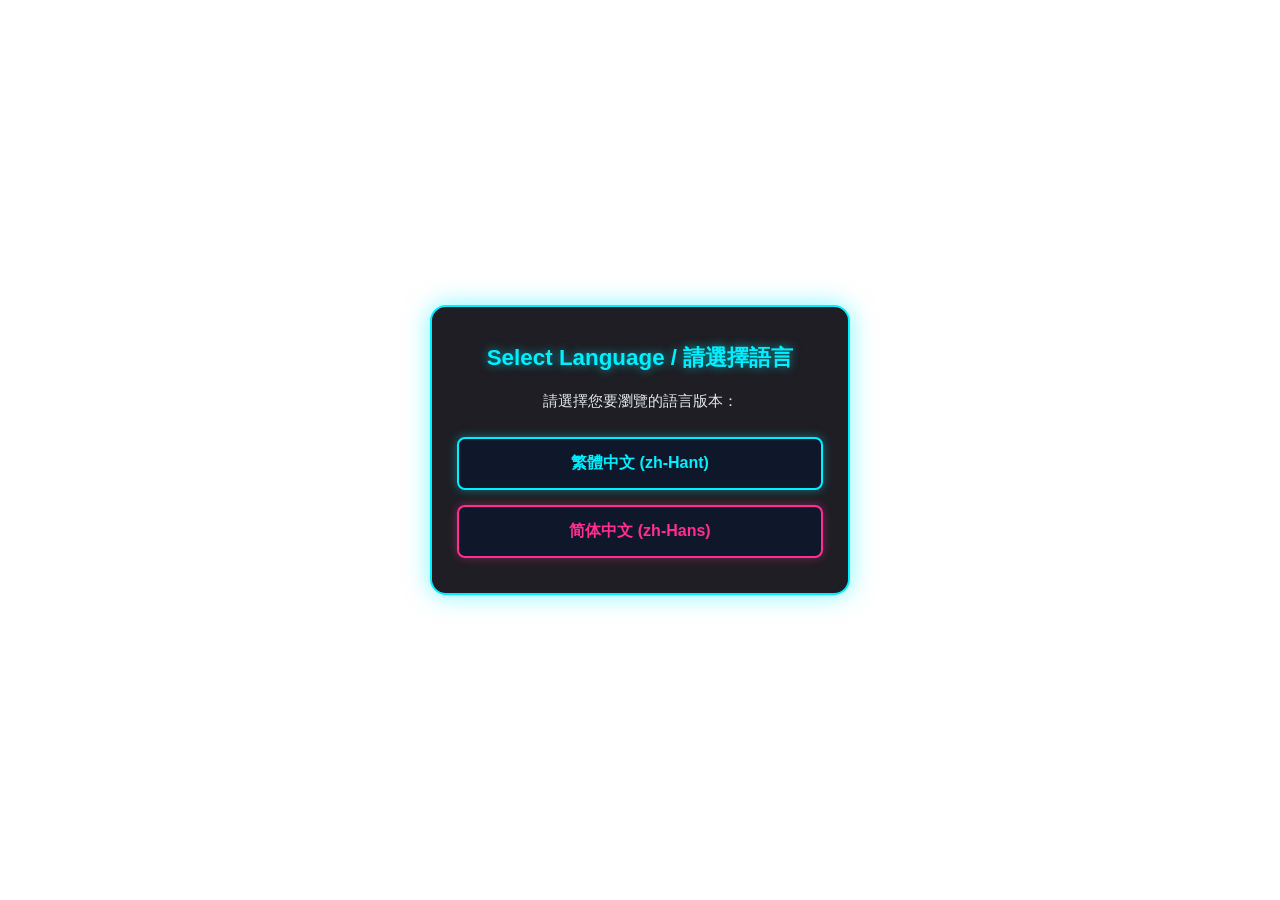
<file: index.html>
<!DOCTYPE html>
<html lang="zh-TW">
<head>
    <meta charset="UTF-8">
    <meta name="viewport" content="width=device-width, initial-scale=1.0">
    <title>Poppy Playtime 選擇語言 / Select Language</title>
    <meta name="google-site-verification" content="NWXtXrCL6H___nALRnmfZY9kr_aRe2uMBsPaOA_obo4" />
    <!-- 連結首頁專屬的 CSS -->
    <link rel="stylesheet" href="style-index.css">
</head>
<body>

    <div class="lang-overlay-clean">
        <div class="lang-box">
            <h2>Select Language / 請選擇語言</h2>
            <p>請選擇您要瀏覽的語言版本：</p>
            <div class="lang-btn-group">
                <button class="lang-btn tw" onclick="location.href='index-zh-hant.html'">繁體中文 (zh-Hant)</button>
                <button class="lang-btn cn" onclick="location.href='index-zh-hans.html'">简体中文 (zh-Hans)</button>
            </div>
        </div>
    </div>

</body>
</html>
</file>
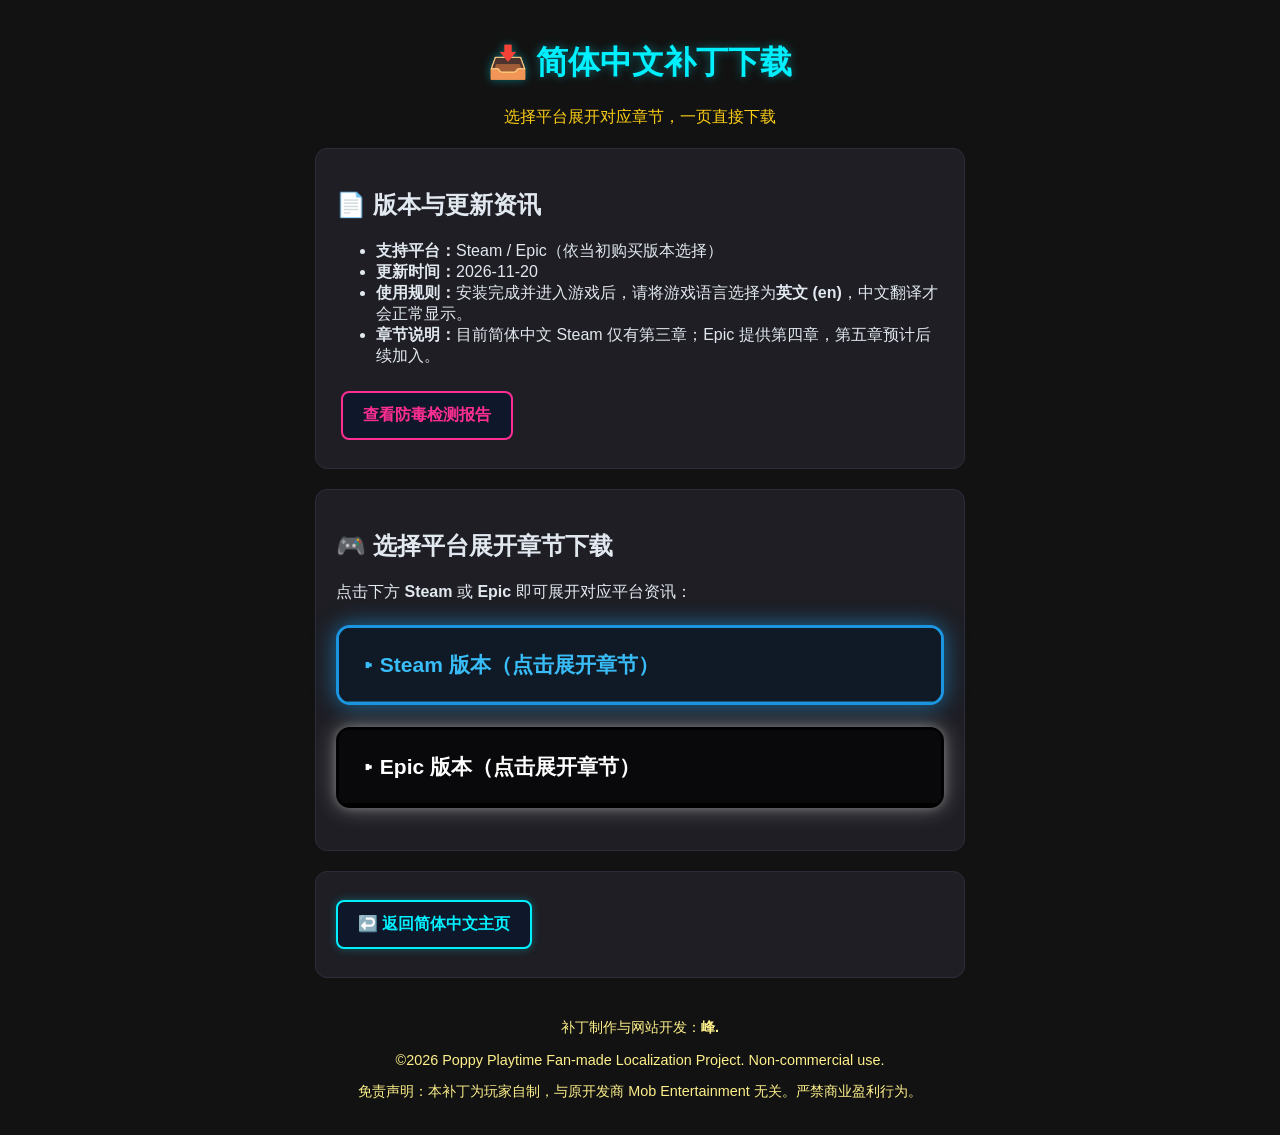
<file: download-zh-hans.html>
<!DOCTYPE html>
<html lang="zh-CN">
<head>
    <meta charset="UTF-8">
    <meta name="viewport" content="width=device-width, initial-scale=1.0">
    <title>Poppy Playtime 简体中文补丁下载</title>
    <!-- 确保与下方 CSS 档案名称完全一致 -->
    <link rel="stylesheet" href="style-zh-hans.css">
</head>
<body>

    <div class="container">
        <!-- 标题区 -->
        <header>
            <h1>📥 简体中文补丁下载</h1>
            <p class="subtitle">选择平台展开对应章节，一页直接下载</p>
        </header>

        <!-- 上半部：版本、更新时间与安装规则 -->
        <div class="card">
            <h2>📄 版本与更新资讯</h2>
            <ul>
                <li><strong>支持平台：</strong>Steam / Epic（依当初购买版本选择）</li>
                <li><strong>更新时间：</strong>2026-11-20</li>
                <li><strong>使用规则：</strong>安装完成并进入游戏后，请将游戏语言选择为<strong>英文 (en)</strong>，中文翻译才会正常显示。</li>
                <li><strong>章节说明：</strong>目前简体中文 Steam 仅有第三章；Epic 提供第四章，第五章预计后续加入。</li>
            </ul>
            <div class="btn-group">
                <a href="https://www.virustotal.com/gui/file/c3f827a0373fa503ff141e230489cbaa992317d5ad982a698b39aa34e48d1abd?nocache=1" class="btn safe-btn" target="_blank">查看防毒检测报告</a>
            </div>
        </div>

        <!-- 下半部：Steam / Epic 折叠选单下载区 -->
        <div class="card highlight">
            <h2>🎮 选择平台展开章节下载</h2>
            <p>点击下方 <strong>Steam</strong> 或 <strong>Epic</strong> 即可展开对应平台资讯：</p>

            <!-- Steam 选单：只有第三章 -->
            <details class="platform-menu steam-menu">
                <summary class="platform-summary">▸ Steam 版本（点击展开章节）</summary>
                <div class="platform-content">
                    <div class="illustrate">
                        <p><strong>第三章 (Chapter 3)</strong></p>
                        <div class="btn-group">
                            <a href="https://mega.nz/file/72Zn2LQC#FnZ9aT2aQb686eE1D1xjd5rTsR7cLDK0clN9XPBf6Fg" class="btn download-btn" target="_blank">下载 Steam 简中 第三章</a>
                        </div>
                    </div>
                </div>
            </details>

            <!-- Epic 选单：第四章 + 第五章预计后续加入 -->
            <details class="platform-menu epic-menu">
                <summary class="platform-summary">▸ Epic 版本（点击展开章节）</summary>
                <div class="platform-content">
                    <div class="illustrate">
                        <p><strong>第四章 (Chapter 4)</strong></p>
                        <div class="btn-group">
                            <a href="https://mega.nz/file/L2gDFIjb#7tYNK62E_1deGNEXxsUW8dJ6-fF-3leF4QqjJ2ttxmU" class="btn download-btn" target="_blank">下载 Epic 简中 第四章</a>
                        </div>
                    </div>

                    <div class="illustrate">
                        <p><strong>第五章 (Chapter 5) — 预计后续加入</strong></p>
                        <p>目前 Epic 第五章简体中文尚未开放，后续若有加入将在此更新。</p>
                    </div>
                </div>
            </details>
        </div>

        <!-- 返回主页 -->
        <div class="card">
            <div class="btn-group">
                <a href="index-zh-hans.html" class="btn btn-YT">↩️ 返回简体中文主页</a>
            </div>
        </div>

        <!-- 页尾版权与声明 -->
        <footer>
            <p>补丁制作与网站开发：<strong>峰.</strong></p>
            <p>©2026 Poppy Playtime Fan-made Localization Project. Non-commercial use.</p>
            <p>免责声明：本补丁为玩家自制，与原开发商 Mob Entertainment 无关。严禁商业盈利行为。</p>
        </footer>
    </div>

</body>
</html>
</file>
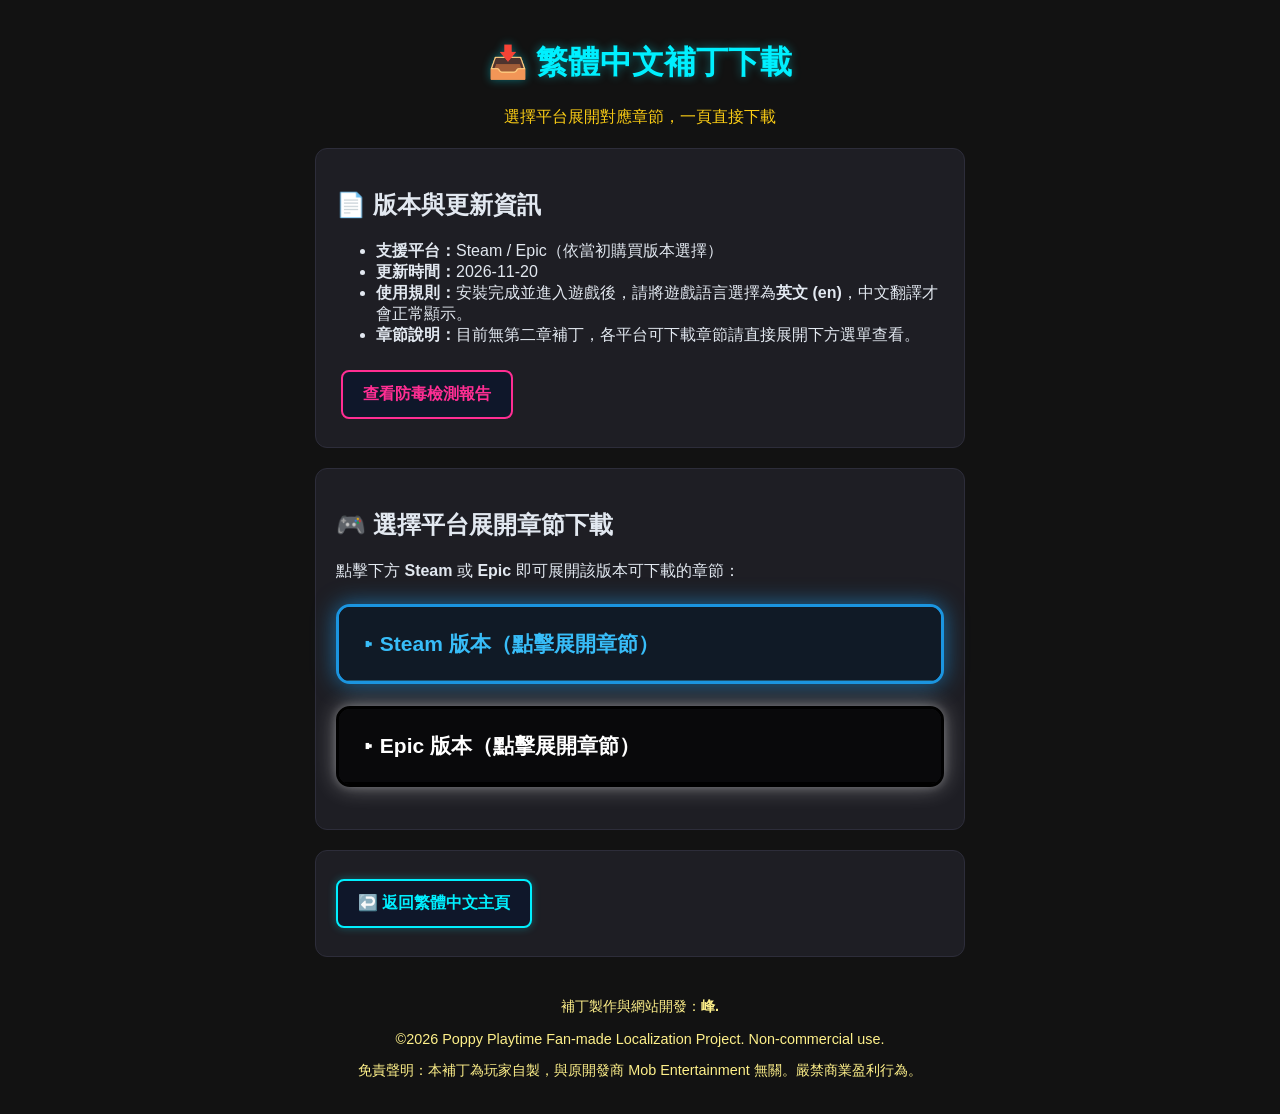
<file: download-zh-hant.html>
<!DOCTYPE html>
<html lang="zh-TW">
<head>
    <meta charset="UTF-8">
    <meta name="viewport" content="width=device-width, initial-scale=1.0">
    <title>Poppy Playtime 繁體中文補丁下載</title>
    <link rel="stylesheet" href="style-zh-hant.css">
</head>
<body>

    <div class="container">
        <!-- 標題區 -->
        <header>
            <h1>📥 繁體中文補丁下載</h1>
            <p class="subtitle">選擇平台展開對應章節，一頁直接下載</p>
        </header>

        <!-- 上半部：版本、更新時間與安裝規則 -->
        <div class="card">
            <h2>📄 版本與更新資訊</h2>
            <ul>
                <li><strong>支援平台：</strong>Steam / Epic（依當初購買版本選擇）</li>
                <li><strong>更新時間：</strong>2026-11-20</li>
                <li><strong>使用規則：</strong>安裝完成並進入遊戲後，請將遊戲語言選擇為<strong>英文 (en)</strong>，中文翻譯才會正常顯示。</li>
                <li><strong>章節說明：</strong>目前無第二章補丁，各平台可下載章節請直接展開下方選單查看。</li>
            </ul>
            <div class="btn-group">
                <a href="https://www.virustotal.com/gui/file/c3f827a0373fa503ff141e230489cbaa992317d5ad982a698b39aa34e48d1abd?nocache=1" class="btn safe-btn" target="_blank">查看防毒檢測報告</a>
            </div>
        </div>

        <!-- 下半部：Steam / Epic 折疊選單下載區 -->
        <div class="card highlight">
            <h2>🎮 選擇平台展開章節下載</h2>
            <p>點擊下方 <strong>Steam</strong> 或 <strong>Epic</strong> 即可展開該版本可下載的章節：</p>

            <!-- Steam 選單 -->
            <details class="platform-menu steam-menu">
                <summary class="platform-summary">▸ Steam 版本（點擊展開章節）</summary>
                <div class="platform-content">
                    <div class="illustrate">
                        <p><strong>第一章 (Chapter 1)</strong></p>
                        <div class="btn-group">
                            <a href="https://mega.nz/file/6iYw0CKL#FhD4hQFLZmleXlPYhOnuRz5JnWGCkHuSIIRCJCIOSU0" class="btn download-btn" target="_blank">下載 Steam 繁中 第一章</a>
                        </div>
                    </div>

                    <div class="illustrate">
                        <p><strong>第三章 (Chapter 3)</strong></p>
                        <div class="btn-group">
                            <a href="https://mega.nz/file/yjwn2KDB#sAdsrn0S-LFSXVfH11UhOPp7S5ETlsiZKpOSLDx-3dU" class="btn download-btn" target="_blank">下載 Steam 繁中 第三章</a>
                        </div>
                    </div>

                    <div class="illustrate">
                        <p><strong>逃離玩具時間 (Escape from Playtime)</strong></p>
                        <div class="btn-group">
                            <a href="https://mega.nz/file/m35XRK4Y#1uDCbIWlZgQjZkl-AQRz33aiAgeE5GQ6Uym4fJsr1ak" class="btn download-btn" target="_blank">下載 Steam 繁中 逃離玩具時間</a>
                        </div>
                    </div>
                </div>
            </details>

            <!-- Epic 選單 -->
            <details class="platform-menu epic-menu">
                <summary class="platform-summary">▸ Epic 版本（點擊展開章節）</summary>
                <div class="platform-content">
                    <div class="illustrate">
                        <p><strong>第一章 (Chapter 1)</strong></p>
                        <div class="btn-group">
                            <a href="https://mega.nz/file/jupmGSxA#rpG7_pM19PEhDaM2b1GZ8e4R-76e1oMUCK7KtoiNaR0" class="btn download-btn" target="_blank">下載 Epic 繁中 第一章</a>
                        </div>
                    </div>

                    <div class="illustrate">
                        <p><strong>第四章 (Chapter 4)</strong></p>
                        <div class="btn-group">
                            <a href="https://mega.nz/file/iy4HBDzY#TiOXpi9kjM4pU5DNzXZvWdxe0LMRf7QmjEdJkNxlPIc" class="btn download-btn" target="_blank">下載 Epic 繁中 第四章</a>
                        </div>
                    </div>

                    <div class="illustrate">
                        <p><strong>第五章 (Chapter 5)</strong></p>
                        <div class="btn-group">
                            <a href="https://mega.nz/file/b3xGmICY#he_TyFLOSBylSHeYf0JF_89cmwrpny5lh2x0iuvdReQ" class="btn download-btn" target="_blank">下載 Epic 繁中 第五章</a>
                        </div>
                    </div>
                </div>
            </details>
        </div>

        <!-- 返回主頁 -->
        <div class="card">
            <div class="btn-group">
                <a href="index-zh-hant.html" class="btn btn-YT">↩️ 返回繁體中文主頁</a>
            </div>
        </div>

        <!-- 頁尾免責聲明 -->
        <footer>
            <p>補丁製作與網站開發：<strong>峰.</strong></p>
            <p>©2026 Poppy Playtime Fan-made Localization Project. Non-commercial use.</p>
            <p>免責聲明：本補丁為玩家自製，與原開發商 Mob Entertainment 無關。嚴禁商業盈利行為。</p>
        </footer>
    </div>

</body>
</html>
</file>
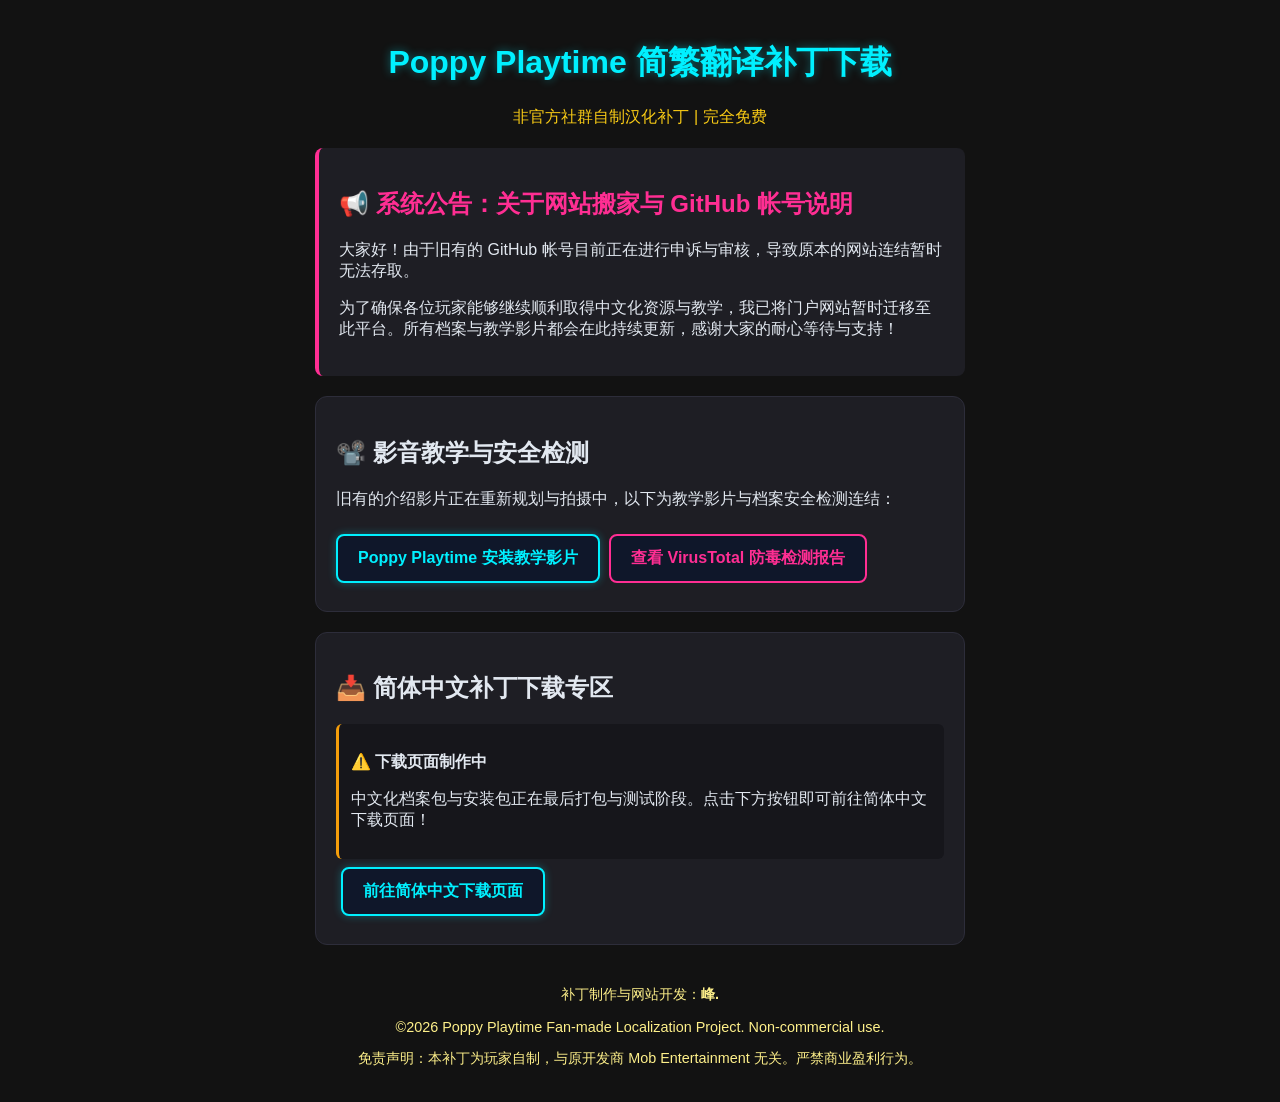
<file: index-zh-hans.html>
<!DOCTYPE html>
<html lang="zh-CN">
<head>
    <meta charset="UTF-8">
    <meta name="viewport" content="width=device-width, initial-scale=1.0">
    <title>Poppy Playtime 中文补丁下载</title>
    <!-- 连结简体中文专属 CSS -->
    <link rel="stylesheet" href="style-zh-hans.css">
</head>
<body>
    
    <div class="container">
        <!-- 标题区 -->
        <header>
            <h1>Poppy Playtime 简繁翻译补丁下载</h1>
            <p class="subtitle">非官方社群自制汉化补丁 | 完全免费</p>
        </header>

        <!-- 系统公告卡片 -->
        <div class="GitHub">
            <h2>📢 系统公告：关于网站搬家与 GitHub 帐号说明</h2>
            <p>大家好！由于旧有的 GitHub 帐号目前正在进行申诉与审核，导致原本的网站连结暂时无法存取。</p>
            <p>为了确保各位玩家能够继续顺利取得中文化资源与教学，我已将门户网站暂时迁移至此平台。所有档案与教学影片都会在此持续更新，感谢大家的耐心等待与支持！</p>
        </div>

        <!-- 影音教学与防毒安全专区 -->
        <div class="YT">
            <h2>📽️ 影音教学与安全检测</h2>
            <p>旧有的介绍影片正在重新规划与拍摄中，以下为教学影片与档案安全检测连结：</p>

            <div class="btn-group">
                <a href="https://www.youtube.com/embed/e-7tAPecz0I?si=5-XXD5TP7YVLkDKs" class="btn-YT" target="_blank">Poppy Playtime 安装教学影片</a>
                <a href="https://www.virustotal.com/gui/file/c3f827a0373fa503ff141e230489cbaa992317d5ad982a698b39aa34e48d1abd?nocache=1" class="btn safe-btn" target="_blank">查看 VirusTotal 防毒检测报告</a>
            </div>
        </div>

        <!-- 简中化补丁下载专区 -->
        <div class="card highlight">
            <h2>📥 简体中文补丁下载专区</h2>
            <div class="illustrate">
                <p><strong>⚠️ 下载页面制作中</strong></p>
                <p>中文化档案包与安装包正在最后打包与测试阶段。点击下方按钮即可前往简体中文下载页面！</p>
            </div>
            
            <div class="btn-group">
                <a href="download-zh-hans.html" class="btn download-btn">前往简体中文下载页面</a>
            </div>
        </div>

        <!-- 页尾版权与声明 -->
        <footer>
            <p>补丁制作与网站开发：<strong>峰.</strong></p>
            <p>©2026 Poppy Playtime Fan-made Localization Project. Non-commercial use.</p>
            <p>免责声明：本补丁为玩家自制，与原开发商 Mob Entertainment 无关。严禁商业盈利行为。</p>
        </footer>
    </div>

</body>
</html>
</file>
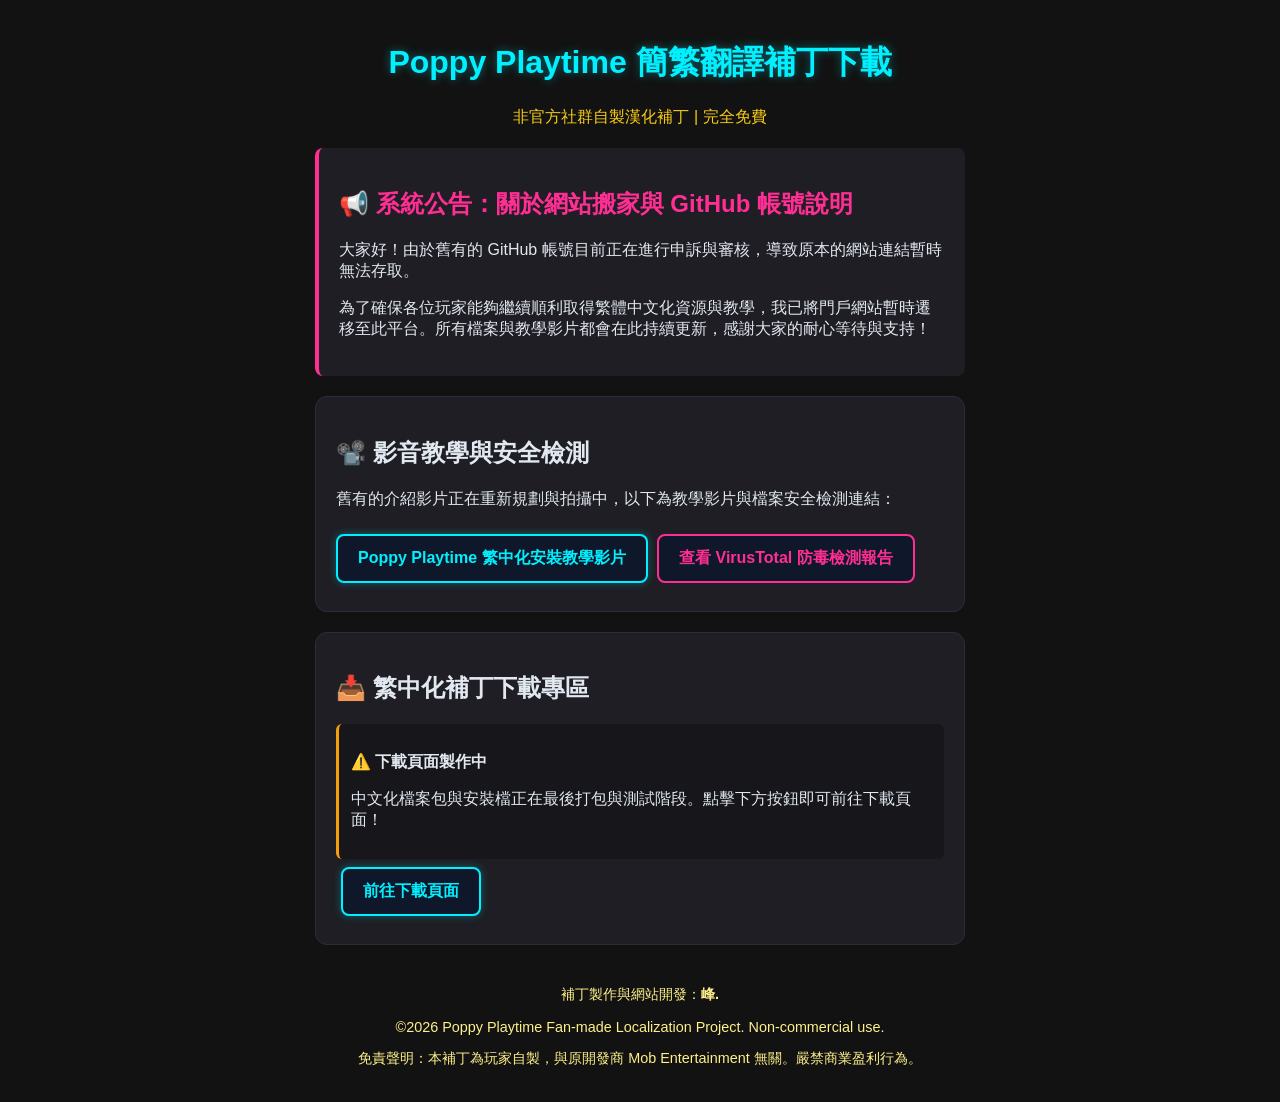
<file: index-zh-hant.html>
<!DOCTYPE html>
<html lang="zh-TW">
<head>
    <meta charset="UTF-8">
    <meta name="viewport" content="width=device-width, initial-scale=1.0">
    <title>Poppy Playtime 中文補丁下載</title>
    <!-- 連結繁體中文專屬 CSS -->
    <link rel="stylesheet" href="style-zh-hant.css">
</head>
<body>
    
    <div class="container">
        <!-- 經典標題區 -->
        <header>
            <h1>Poppy Playtime 簡繁翻譯補丁下載</h1>
            <p class="subtitle">非官方社群自製漢化補丁 | 完全免費</p>
        </header>

        <!-- 系統公告卡片 -->
        <div class="GitHub">
            <h2>📢 系統公告：關於網站搬家與 GitHub 帳號說明</h2>
            <p>大家好！由於舊有的 GitHub 帳號目前正在進行申訴與審核，導致原本的網站連結暫時無法存取。</p>
            <p>為了確保各位玩家能夠繼續順利取得繁體中文化資源與教學，我已將門戶網站暫時遷移至此平台。所有檔案與教學影片都會在此持續更新，感謝大家的耐心等待與支持！</p>
        </div>

        <!-- 影音教學與防毒安全專區 -->
        <div class="YT">
            <h2>📽️ 影音教學與安全檢測</h2>
            <p>舊有的介紹影片正在重新規劃與拍攝中，以下為教學影片與檔案安全檢測連結：</p>

            <div class="btn-group">
                <a href="https://www.youtube.com/embed/e-7tAPecz0I?si=5-XXD5TP7YVLkDKs" class="btn-YT" target="_blank">Poppy Playtime 繁中化安裝教學影片</a>
                <a href="https://www.virustotal.com/gui/file/c3f827a0373fa503ff141e230489cbaa992317d5ad982a698b39aa34e48d1abd?nocache=1" class="btn safe-btn" target="_blank">查看 VirusTotal 防毒檢測報告</a>
            </div>
        </div>

        <!-- 繁中化補丁下載專區 -->
        <div class="card highlight">
            <h2>📥 繁中化補丁下載專區</h2>
            <div class="illustrate">
                <p><strong>⚠️ 下載頁面製作中</strong></p>
                <p>中文化檔案包與安裝檔正在最後打包與測試階段。點擊下方按鈕即可前往下載頁面！</p>
            </div>
            
            <div class="btn-group">
                <a href="download-zh-hant.html" class="btn download-btn">前往下載頁面</a>
            </div>
        </div>

        <!-- 頁尾版權與聲明 -->
        <footer>
            <p>補丁製作與網站開發：<strong>峰.</strong></p>
            <p>©2026 Poppy Playtime Fan-made Localization Project. Non-commercial use.</p>
            <p>免責聲明：本補丁為玩家自製，與原開發商 Mob Entertainment 無關。嚴禁商業盈利行為。</p>
        </footer>
    </div>

</body>
</html>
</file>
<file: style-index.css>
/* 頁面整體：純白背景 */
body {
    background-color: #FFFFFF;
    margin: 0;
    padding: 0;
    font-family: Arial, "Microsoft JhengHei", sans-serif;
    display: flex;
    justify-content: center;
    align-items: center;
    min-height: 100vh;
}

.lang-overlay-clean {
    width: 100%;
    display: flex;
    justify-content: center;
    align-items: center;
    padding: 20px;
    box-sizing: border-box;
}

/* 霓虹發光深色卡片框 */
.lang-box {
    background-color: #1E1E24;
    border: 2px solid #00F0FF;
    box-shadow: 0 0 25px rgba(0, 240, 255, 0.5);
    border-radius: 16px;
    padding: 35px 25px;
    max-width: 420px;
    width: 100%;
    text-align: center;
    box-sizing: border-box;
}

.lang-box h2 {
    color: #00F0FF;
    text-shadow: 0 0 10px rgba(0, 240, 255, 0.6);
    margin-top: 0;
    font-size: 1.4rem;
}

.lang-box p {
    color: #E2E8F0;
    margin-bottom: 25px;
    font-size: 0.95rem;
}

.lang-btn-group {
    display: flex;
    flex-direction: column;
    gap: 15px;
}

.lang-btn {
    padding: 14px 20px;
    font-size: 1rem;
    font-weight: bold;
    border-radius: 8px;
    cursor: pointer;
    transition: all 0.3s ease;
}

/* 繁體中文：霓虹藍按鈕 */
.lang-btn.tw {
    background-color: #0F172A;
    color: #00F0FF;
    border: 2px solid #00F0FF;
    box-shadow: 0 0 10px rgba(0, 240, 255, 0.4);
}

.lang-btn.tw:hover {
    background-color: #1E293B;
    transform: translateY(-2px);
    box-shadow: 0 0 20px rgba(0, 240, 255, 0.8);
}

/* 簡體中文：霓虹粉按鈕 */
.lang-btn.cn {
    background-color: #0F172A;
    color: #FF2E93;
    border: 2px solid #FF2E93;
    box-shadow: 0 0 10px rgba(255, 46, 147, 0.4);
}

.lang-btn.cn:hover {
    background-color: #1E293B;
    transform: translateY(-2px);
    box-shadow: 0 0 20px rgba(255, 46, 147, 0.8);
}
</file>
<file: style-zh-hans.css>
/* 页面整体and手机贴合 */
body {
    background-color: #121212;
    color: #E2E8F0;
    font-family: Arial, "Microsoft YaHei", "Microsoft JhengHei", sans-serif;
    margin: 0;
    padding: 20px;
    box-sizing: border-box;
}

/* 标题区 */
.container {
    max-width: 650px;
    width: 100%;
    margin: 0 auto;
    box-sizing: border-box;
}

/* card区 */
.card {
    background-color: #1E1E24;
    border: 1px solid #2D2D3A;
    border-radius: 12px;
    padding: 20px;
    margin-bottom: 20px;
}

/* 标题文字区 */
h1 {
    color: #00F0FF;
    text-shadow: 0 0 10px rgba(0, 240, 255, 0.4);
}

/* GitHub区 */
.GitHub {
    background-color: #1E1E24;
    border-left: 4px solid #FF2E93;
    border-radius: 8px;
    padding: 20px;
    margin-bottom: 20px;
}

.GitHub h2 {
    color: #FF2E93;
}

/* 客制化按钮区 */
.btn, .btn-YT, .download-btn, .safe-btn {
    display: inline-block;
    padding: 12px 20px;
    margin: 8px 5px;
    border-radius: 8px;
    text-decoration: none;
    font-weight: bold;
    text-align: center;
    transition: all 0.3s ease;
}

.download-btn {
    background-color: #0F172A;
    color: #00F0FF;
    border: 2px solid #00F0FF;
    box-shadow: 0 0 8px rgba(0, 240, 255, 0.3);
}

.safe-btn {
    background-color: #0F172A;
    color: #FF2E93;
    border: 2px solid #FF2E93;
}

.btn-YT {
    display: inline-block;
    padding: 12px 20px;
    margin: 8px 0;
    border-radius: 8px;
    background-color: #0F172A;
    text-decoration: none;
    font-weight: bold;
    text-align: center;
    transition: all 0.3s ease;
    color: #00F0FF;
    border: 2px solid #00F0FF;
    box-shadow: 0 0 8px rgba(0, 240, 255, 0.3);
}

/* 鼠标放上去时(Hover)的互动效果 */
.btn:hover, .btn-YT:hover, .download-btn:hover, .safe-btn:hover {
    background-color: #1E293B;
    transform: translateY(-2px);
    box-shadow: 0 4px 15px rgba(0, 240, 255, 0.5);
}

.illustrate {
    background-color: #16161B;
    padding: 12px;
    border-radius: 6px;
    border-left: 3px solid #F59E0B;
    margin-top: 10px;
}

/* 副标题 */
.subtitle {
    text-align: center;
    color: #FACC15;
}

/* 页尾 */
footer {
    text-align: center;
    color: #FEF08A;
    margin-top: 40px;
    font-size: 0.9rem;
}

header {
    text-align: center;
    margin-bottom: 20px;
}

.YT {
    background-color: #1E1E24;
    border: 1px solid #2D2D3A;
    border-radius: 12px;
    padding: 20px;
    margin-bottom: 20px;
}

/* -------------------------------------------------- */
/* 🎮 Steam / Epic 折叠选单 + 亮框发光样式（与繁中同步） */
/* -------------------------------------------------- */
.platform-menu {
    background-color: #16161B;
    border-radius: 14px;
    margin-top: 22px;
    margin-bottom: 22px;
    overflow: hidden;
}

.platform-summary {
    display: block;
    list-style: none;
    cursor: pointer;
    padding: 22px 24px;
    font-weight: bold;
    font-size: 21px;
    line-height: 1.4;
    user-select: none;
    transition: background-color 0.25s ease, box-shadow 0.25s ease;
}

.platform-summary::-webkit-details-marker {
    display: none;
}

/* Steam 专属：亮蓝外框 + 蓝字 + 蓝色亮光 */
.steam-menu {
    border: 3px solid #1B95E0;
    box-shadow: 0 0 22px rgba(27, 149, 224, 0.65);
}

.steam-menu .platform-summary {
    color: #38BDF8;
    background-color: #101A26;
    border-bottom: 1px solid rgba(56, 189, 248, 0.35);
}

.steam-menu .platform-summary:hover {
    background-color: #162638;
    box-shadow: inset 0 0 16px rgba(56, 189, 248, 0.28);
}

.steam-menu[open] .platform-content {
    border-top: 2px solid #1B95E0;
    box-shadow: inset 0 0 16px rgba(27, 149, 224, 0.24);
}

.steam-menu .platform-content .illustrate {
    border: 2px solid rgba(56, 189, 248, 0.55);
    border-left: 4px solid #38BDF8;
    box-shadow: 0 0 10px rgba(27, 149, 224, 0.22);
}

/* Epic 专属：最黑外框 (#000000) + 纯白文字 (#FFFFFF) + 外框亮光 */
.epic-menu {
    border: 3px solid #000000;
    box-shadow: 0 0 22px rgba(255, 255, 255, 0.38), 0 0 8px rgba(255, 255, 255, 0.22);
}

.epic-menu .platform-summary {
    color: #FFFFFF;
    background-color: #09090B;
    border-bottom: 2px solid #000000;
}

.epic-menu .platform-summary:hover {
    background-color: #15151A;
    box-shadow: inset 0 0 16px rgba(255, 255, 255, 0.18);
}

.epic-menu[open] .platform-content {
    border-top: 2px solid #000000;
    box-shadow: inset 0 0 16px rgba(255, 255, 255, 0.12);
}

.epic-menu .platform-content .illustrate {
    color: #FFFFFF;
    background-color: #0B0B0E;
    border: 2px solid #000000;
    border-left: 4px solid #FFFFFF;
    box-shadow: 0 0 10px rgba(255, 255, 255, 0.18);
}

/* 展开后的内容区块 */
.platform-content {
    padding: 14px 20px 20px 20px;
}

.platform-content .illustrate {
    padding: 16px 18px;
    margin-top: 14px;
    font-size: 17px;
}

.platform-content .illustrate p {
    margin-top: 0;
    margin-bottom: 10px;
    font-size: 18px;
}
</file>
<file: style-zh-hant.css>
/* 頁面整體and手機貼合 */
body {
    background-color: #121212; /* 背景顏色 */
    color: #E2E8F0; /* 文字顏色 */
    font-family: Arial, "Microsoft JhengHei", sans-serif;
    margin: 0;
    padding: 20px;
    box-sizing: border-box;
}

/* 標題區 */
.container {
    max-width: 650px;
    width: 100%;
    margin: 0 auto;
    box-sizing: border-box;
}

/* card區 */
.card {
    background-color: #1E1E24; /* 卡片用深鐵灰(#1E1E24)，與背景區隔 */
    border: 1px solid #2D2D3A; /* 細緻的邊框 */
    border-radius: 12px; /* 圓角 */
    padding: 20px;
    margin-bottom: 20px;
}

/* 標題文字區 */
h1 {
    color: #00F0FF;
    text-shadow: 0 0 10px rgba(0, 240, 255, 0.4);
}

/* GitHub區 */
.GitHub {
    background-color: #1E1E24;
    border-left: 4px solid #FF2E93; /* 左側有一條霓虹粉紅(FF2E93)邊條 */
    border-radius: 8px;
    padding: 20px;
    margin-bottom: 20px;
}

.GitHub h2 {
    color: #FF2E93;
}

/* 客製化按鈕區 */
.btn, .btn-YT, .download-btn, .safe-btn {
    display: inline-block;
    padding: 12px 20px;
    margin: 8px 5px;
    border-radius: 8px; /* 圓角 */
    text-decoration: none; /* 拿掉底線 */
    font-weight: bold;
    text-align: center;
    transition: all 0.3s ease; /* 滑鼠放上去的動畫過渡 */
}

.download-btn {
    background-color: #0F172A;
    color: #00F0FF;
    border: 2px solid #00F0FF;
    box-shadow: 0 0 8px rgba(0, 240, 255, 0.3);
}

.safe-btn {
    background-color: #0F172A;
    color: #FF2E93; /* 霓虹粉紅字體 */
    border: 2px solid #FF2E93; /* 霓虹粉紅外框 */
}

.btn-YT {
    display: inline-block;
    padding: 12px 20px;
    margin: 8px 0;
    border-radius: 8px;
    background-color: #0F172A;
    text-decoration: none;
    font-weight: bold;
    text-align: center;
    transition: all 0.3s ease;
    color: #00F0FF;
    border: 2px solid #00F0FF;
    box-shadow: 0 0 8px rgba(0, 240, 255, 0.3);
}

/* 滑鼠放上去時(Hover)的互動效果 */
.btn:hover, .btn-YT:hover, .download-btn:hover, .safe-btn:hover {
    background-color: #1E293B;
    transform: translateY(-2px); /* 游標移上去變亮 */
    box-shadow: 0 4px 15px rgba(0, 240, 255, 0.5); /* 微微浮起 */
}

.illustrate {
    background-color: #16161B; /* 比卡片再深一點的微調底色 */
    padding: 12px;
    border-radius: 6px;
    border-left: 3px solid #F59E0B; /* 左側加個警告黃色的小邊條 */
    margin-top: 10px;
}

/* 副標題 */
.subtitle {
    text-align: center;
    color: #FACC15;
}

/* 頁尾 */
footer {
    text-align: center;
    color: #FEF08A;
    margin-top: 40px;
    font-size: 0.9rem;
}

header {
    text-align: center;
    margin-bottom: 20px;
}

.YT {
    background-color: #1E1E24;
    border: 1px solid #2D2D3A;
    border-radius: 12px;
    padding: 20px;
    margin-bottom: 20px;
}

/* -------------------------------------------------- */
/* 🎮 Steam / Epic 折疊選單 + 亮框發光樣式（繁體中文） */
/* -------------------------------------------------- */
.platform-menu {
    background-color: #16161B;
    border-radius: 14px;
    margin-top: 22px;
    margin-bottom: 22px;
    overflow: hidden;
}

.platform-summary {
    display: block;
    list-style: none;
    cursor: pointer;
    padding: 22px 24px;
    font-weight: bold;
    font-size: 21px;
    line-height: 1.4;
    user-select: none;
    transition: background-color 0.25s ease, box-shadow 0.25s ease;
}

.platform-summary::-webkit-details-marker {
    display: none;
}

/* Steam 專屬：亮藍外框 + 藍字 + 藍色亮光 */
.steam-menu {
    border: 3px solid #1B95E0;
    box-shadow: 0 0 22px rgba(27, 149, 224, 0.65);
}

.steam-menu .platform-summary {
    color: #38BDF8;
    background-color: #101A26;
    border-bottom: 1px solid rgba(56, 189, 248, 0.35);
}

.steam-menu .platform-summary:hover {
    background-color: #162638;
    box-shadow: inset 0 0 16px rgba(56, 189, 248, 0.28);
}

.steam-menu[open] .platform-content {
    border-top: 2px solid #1B95E0;
    box-shadow: inset 0 0 16px rgba(27, 149, 224, 0.24);
}

.steam-menu .platform-content .illustrate {
    border: 2px solid rgba(56, 189, 248, 0.55);
    border-left: 4px solid #38BDF8;
    box-shadow: 0 0 10px rgba(27, 149, 224, 0.22);
}

/* Epic 專屬：最黑外框 (#000000) + 純白文字 (#FFFFFF) + 外框亮光 */
.epic-menu {
    border: 3px solid #000000;
    box-shadow: 0 0 22px rgba(255, 255, 255, 0.38), 0 0 8px rgba(255, 255, 255, 0.22);
}

.epic-menu .platform-summary {
    color: #FFFFFF;
    background-color: #09090B;
    border-bottom: 2px solid #000000;
}

.epic-menu .platform-summary:hover {
    background-color: #15151A;
    box-shadow: inset 0 0 16px rgba(255, 255, 255, 0.18);
}

.epic-menu[open] .platform-content {
    border-top: 2px solid #000000;
    box-shadow: inset 0 0 16px rgba(255, 255, 255, 0.12);
}

.epic-menu .platform-content .illustrate {
    color: #FFFFFF;
    background-color: #0B0B0E;
    border: 2px solid #000000;
    border-left: 4px solid #FFFFFF;
    box-shadow: 0 0 10px rgba(255, 255, 255, 0.18);
}

/* 展開後的內容區塊 */
.platform-content {
    padding: 14px 20px 20px 20px;
}

.platform-content .illustrate {
    padding: 16px 18px;
    margin-top: 14px;
    font-size: 17px;
}

.platform-content .illustrate p {
    margin-top: 0;
    margin-bottom: 10px;
    font-size: 18px;
}
</file>
